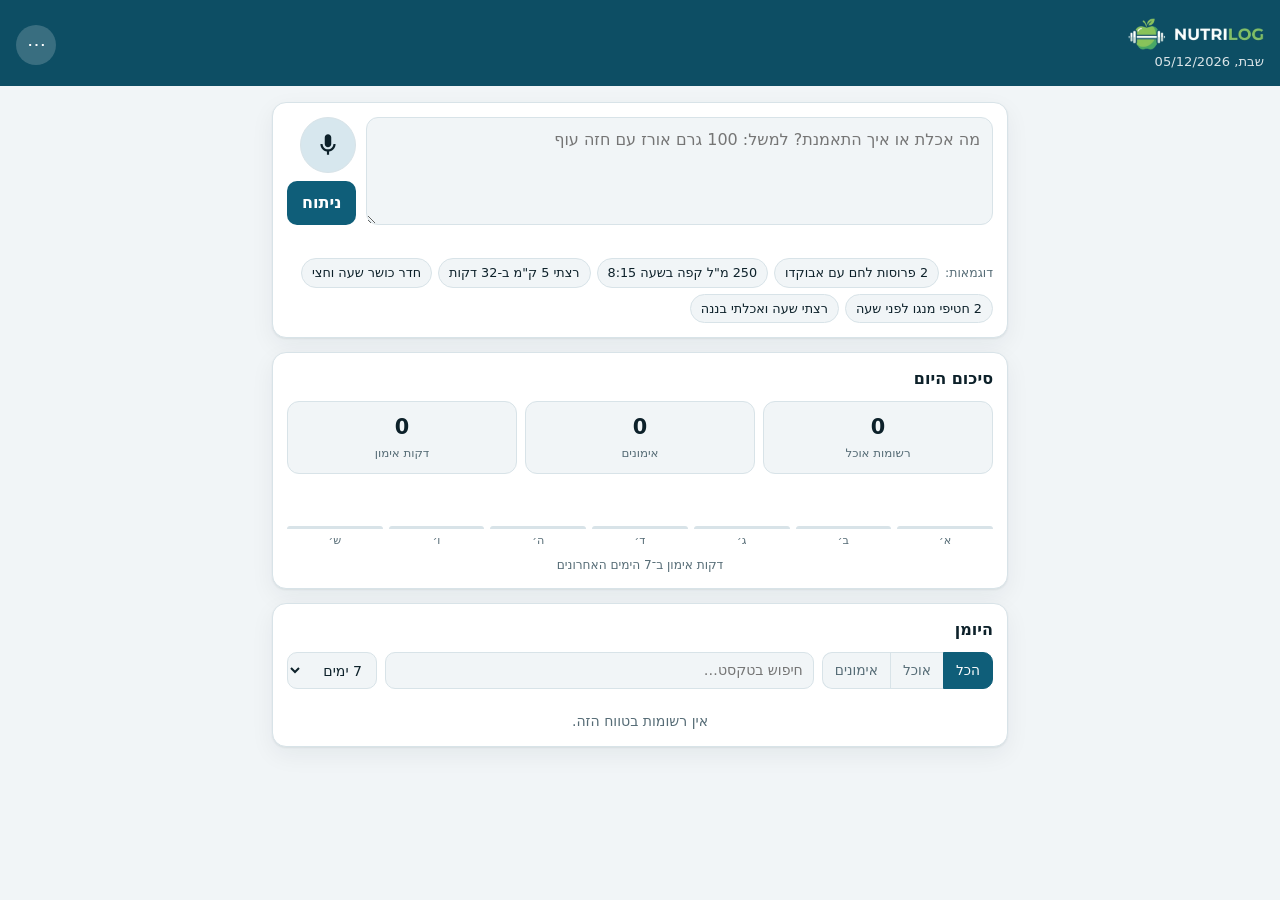
<file: index.html>
<!DOCTYPE html>
<html lang="he" dir="rtl">
<head>
<meta charset="utf-8">
<meta name="viewport" content="width=device-width, initial-scale=1, viewport-fit=cover">
<title>Nutri Log — יומן תזונה ואימונים</title>
<meta name="robots" content="noindex, nofollow">
<meta name="description" content="יומן אישי לתיעוד אוכל ואימונים בעברית, כולל הכתבה קולית, כמויות וחותמות זמן.">
<meta name="theme-color" content="#0d4e64">
<link rel="manifest" href="manifest.json">
<link rel="icon" href="favicon-32.png" sizes="32x32" type="image/png">
<link rel="icon" href="icon-192.png" sizes="192x192" type="image/png">
<link rel="apple-touch-icon" href="apple-touch-icon.png">
<meta name="mobile-web-app-capable" content="yes">
<meta name="apple-mobile-web-app-capable" content="yes">
<meta name="apple-mobile-web-app-title" content="Nutri Log">
<link rel="stylesheet" href="css/style.css?v=39">
</head>
<body>

<header class="topbar">
  <div class="topbar-main">
    <h1><img class="logo" src="logo-header.png" width="408" height="96" alt="Nutri Log"></h1>
    <p id="todayLabel" class="topbar-sub"></p>
  </div>
  <button id="btnData" class="icon-btn" type="button" title="נתונים וגיבוי" aria-label="נתונים וגיבוי">⋯</button>
</header>

<main>

  <!-- מופיע רק כשנמצאה גרסה חדשה -->
  <div id="updateBar" class="update-bar" role="status" hidden>
    <span id="updateBarText" class="update-bar-text"></span>
    <button id="updateBarBtn" class="primary-btn small" type="button">עדכון</button>
    <button id="updateBarClose" class="update-bar-close" type="button" aria-label="התעלמות מהעדכון">×</button>
  </div>

  <!-- קלט -->
  <section class="card capture" aria-labelledby="captureTitle">
    <h2 id="captureTitle" class="sr-only">הוספת רשומה</h2>

    <div class="capture-row">
      <textarea id="entryInput" rows="2" enterkeyhint="done"
        placeholder="מה אכלת או איך התאמנת? למשל: 100 גרם אורז עם חזה עוף"
        aria-label="תיאור חופשי של אוכל או אימון"></textarea>

      <div class="capture-actions">
        <button id="btnMic" class="mic-btn" type="button" aria-label="הכתבה קולית" aria-pressed="false">
          <!-- אותו סמל מיקרופון, ואותה החלפה לריבוע עצירה, כמו באפליקציית יצירת האירועים -->
          <svg class="mic-icon mic-glyph" viewBox="0 0 24 24" aria-hidden="true" focusable="false">
            <path d="M12 14c1.66 0 2.99-1.34 2.99-3L15 5c0-1.66-1.34-3-3-3S9 3.34 9 5v6c0 1.66 1.34 3 3 3z"/>
            <path d="M17 11c0 2.76-2.24 5-5 5s-5-2.24-5-5H5c0 3.53 2.61 6.43 6 6.92V21h2v-3.08c3.39-.49 6-3.39 6-6.92h-2z"/>
          </svg>
          <svg class="mic-icon stop-glyph" viewBox="0 0 24 24" aria-hidden="true" focusable="false">
            <path d="M6 6h12v12H6z"/>
          </svg>
        </button>
        <button id="btnAdd" class="primary-btn" type="button">ניתוח</button>
      </div>
    </div>

    <p id="micStatus" class="mic-status" role="status" aria-live="polite"></p>

    <div class="hints">
      <span class="hint-label">דוגמאות:</span>
      <button class="chip chip-hint" type="button" data-example="אכלתי 2 פרוסות לחם עם אבוקדו">2 פרוסות לחם עם אבוקדו</button>
      <button class="chip chip-hint" type="button" data-example="שתיתי 250 מ&quot;ל קפה עם חלב בשעה 8:15">250 מ&quot;ל קפה בשעה 8:15</button>
      <button class="chip chip-hint" type="button" data-example="רצתי 5 ק&quot;מ ב-32 דקות">רצתי 5 ק&quot;מ ב-32 דקות</button>
      <button class="chip chip-hint" type="button" data-example="חדר כושר שעה וחצי, 3 סטים של 12 חזרות">חדר כושר שעה וחצי</button>
      <button class="chip chip-hint" type="button" data-example="אכלתי 2 חטיפי מנגו לפני שעה">2 חטיפי מנגו לפני שעה</button>
      <button class="chip chip-hint" type="button" data-example="רצתי שעה ואכלתי בננה">רצתי שעה ואכלתי בננה</button>
    </div>

    <div id="recentWrap" class="hints recent-wrap" hidden>
      <span class="hint-label">חזרה על רשומה:</span>
      <span id="recentChips" class="recent-chips"></span>
    </div>
  </section>

  <!-- טיוטות הממתינות להשלמה -->
  <section id="draftSection" class="card drafts" hidden aria-labelledby="draftTitle">
    <h2 id="draftTitle" class="card-title">
      <span>בדיקה לפני שמירה</span>
      <span id="draftCount" class="pill"></span>
    </h2>
    <p class="drafts-note">אלה הרשומות שזוהו. אפשר לתקן שם, כמות, סוג וזמן, לפצל רשומה למרכיביה, להסיר מה שלא נכון — ואז לשמור.</p>
    <div id="draftList" class="draft-list"></div>
    <div class="drafts-footer">
      <button id="btnSaveAllDrafts" class="primary-btn" type="button">שמירת הכל</button>
      <button id="btnClearDrafts" class="ghost-btn" type="button">ביטול הכל</button>
    </div>
  </section>

  <!-- סיכום יומי -->
  <section class="card summary" aria-labelledby="summaryTitle">
    <h2 id="summaryTitle" class="card-title"><span>סיכום היום</span></h2>
    <div class="stat-grid">
      <div class="stat"><span id="statFood" class="stat-num">0</span><span class="stat-label">רשומות אוכל</span></div>
      <div class="stat"><span id="statWorkout" class="stat-num">0</span><span class="stat-label">אימונים</span></div>
      <div class="stat"><span id="statMinutes" class="stat-num">0</span><span class="stat-label">דקות אימון</span></div>
    </div>
    <div class="week-bars">
      <div id="weekBars" class="week-bars-inner"></div>
      <p class="week-caption">דקות אימון ב־7 הימים האחרונים</p>
    </div>
  </section>

  <!-- יומן -->
  <section class="card log" aria-labelledby="logTitle">
    <h2 id="logTitle" class="card-title">
      <span>היומן</span>
      <span id="logCount" class="pill"></span>
    </h2>

    <div class="filters">
      <div class="tabs" role="tablist" aria-label="סינון לפי סוג">
        <button class="tab is-active" type="button" role="tab" aria-selected="true" data-filter="all">הכל</button>
        <button class="tab" type="button" role="tab" aria-selected="false" data-filter="food">אוכל</button>
        <button class="tab" type="button" role="tab" aria-selected="false" data-filter="workout">אימונים</button>
      </div>
      <input id="searchInput" class="search" type="search" placeholder="חיפוש בטקסט…" aria-label="חיפוש ביומן">
      <select id="rangeSelect" class="range" aria-label="טווח תאריכים">
        <option value="today">היום</option>
        <option value="7" selected>7 ימים</option>
        <option value="30">30 ימים</option>
        <option value="all">הכל</option>
      </select>
    </div>

    <div id="logList" class="log-list"></div>
    <p id="logEmpty" class="empty" hidden>אין רשומות בטווח הזה.</p>
  </section>

</main>

<!-- עריכת רשומה -->
<dialog id="editDialog" class="sheet" aria-labelledby="editTitle">
  <h2 id="editTitle" class="card-title"><span>עריכת רשומה</span></h2>

  <div class="field">
    <label for="editName">שם</label>
    <input id="editName" type="text">
  </div>

  <div class="field-row">
    <div class="field">
      <label for="editDate">תאריך</label>
      <input id="editDate" type="text" inputmode="numeric" maxlength="10" placeholder="DD/MM/YYYY">
    </div>
    <div class="field">
      <label for="editTime">שעה</label>
      <input id="editTime" type="text" inputmode="numeric" maxlength="5" placeholder="HH:MM">
    </div>
  </div>

  <fieldset id="editFoodFields" class="field-group">
    <legend>כמות</legend>
    <div class="field-row">
      <div class="field">
        <label for="editAmount">כמות</label>
        <input id="editAmount" type="number" step="any" min="0" inputmode="decimal">
      </div>
      <div class="field">
        <label for="editUnit">יחידה</label>
        <select id="editUnit"></select>
      </div>
    </div>
    <div class="field-row">
      <div class="field">
        <label for="editMeal">ארוחה</label>
        <select id="editMeal"></select>
      </div>
    </div>
  </fieldset>

  <fieldset id="editWorkoutFields" class="field-group">
    <legend>מאמץ</legend>
    <div class="field-row">
      <div class="field">
        <label for="editDuration">דקות</label>
        <input id="editDuration" type="number" step="any" min="0" inputmode="decimal">
      </div>
      <div class="field">
        <label for="editEnd">שעת סיום</label>
        <input id="editEnd" type="text" inputmode="numeric" maxlength="5" placeholder="HH:MM">
      </div>
    </div>
    <div class="field">
      <label for="editIntensity">עצימות</label>
      <select id="editIntensity"></select>
    </div>
  </fieldset>

  <div class="field">
    <label for="editNote">הערה</label>
    <input id="editNote" type="text">
  </div>

  <p id="editRaw" class="raw-line"></p>

  <div class="sheet-footer">
    <button id="editSave" class="primary-btn" type="button">שמירה</button>
    <button id="editSplit" class="ghost-btn" type="button" title="פיצול לרשומה נפרדת לכל מרכיב">פיצול</button>
    <button id="editCancel" class="ghost-btn" type="button">ביטול</button>
    <button id="editDelete" class="danger-btn" type="button">מחיקה</button>
  </div>
</dialog>

<!-- נתונים וגיבוי -->
<dialog id="dataDialog" class="sheet" aria-labelledby="dataTitle">
  <h2 id="dataTitle" class="card-title"><span>נתונים וגיבוי</span></h2>

  <p id="versionNote" class="dialog-note"></p>
  <div class="data-actions">
    <button id="btnUpdate" class="primary-btn" type="button">בדיקת עדכון</button>
  </div>
  <p class="dialog-note">הרשומות נשמרות מקומית בדפדפן הזה בלבד, כל אחת עם חותמת זמן מלאה.</p>

  <fieldset class="field-group">
    <legend>שיתוף וייצוא</legend>

    <div class="field">
      <label for="exportRange">טווח</label>
      <select id="exportRange">
        <option value="7">7 הימים האחרונים</option>
        <option value="14" selected>14 הימים האחרונים</option>
        <option value="30">30 הימים האחרונים</option>
        <option value="all">כל הרשומות</option>
        <option value="custom">טווח מותאם</option>
      </select>
    </div>

    <div id="customRange" class="field-row" hidden>
      <div class="field">
        <label for="exportFrom">מתאריך</label>
        <input id="exportFrom" type="text" inputmode="numeric" maxlength="10" placeholder="DD/MM/YYYY">
      </div>
      <div class="field">
        <label for="exportTo">עד תאריך</label>
        <input id="exportTo" type="text" inputmode="numeric" maxlength="10" placeholder="DD/MM/YYYY">
      </div>
    </div>

    <p id="exportCount" class="dialog-note"></p>

    <div class="data-actions">
      <button id="btnShare" class="primary-btn" type="button">שיתוף הקובץ</button>
      <button id="btnExportCsv" class="ghost-btn" type="button">ייצוא CSV</button>
    </div>
    <p id="shareNote" class="dialog-note"></p>
  </fieldset>

  <fieldset class="field-group">
    <legend>גיבוי מלא</legend>
    <p class="dialog-note">גיבוי JSON כולל תמיד את כל הרשומות, והוא גם הדרך להעביר אותן למכשיר אחר.</p>
    <div class="data-actions">
      <button id="btnExportJson" class="ghost-btn" type="button">ייצוא JSON</button>
      <label class="ghost-btn file-btn">
        ייבוא JSON
        <input id="importFile" type="file" accept="application/json,.json" hidden>
      </label>
      <button id="btnWipe" class="danger-btn" type="button">מחיקת כל הרשומות</button>
    </div>
  </fieldset>

  <fieldset class="field-group">
    <legend>יומן ההכתבה האחרונה</legend>
    <p class="dialog-note">מה שמנוע ההכתבה מסר בפועל בפעם האחרונה. כשהפיצול או הטקסט יוצאים לא כמו שציפיתם, זה מה שמסביר למה.</p>
    <textarea id="speechLog" class="diag-log" rows="8" readonly></textarea>
    <div class="data-actions">
      <button id="btnCopyLog" class="ghost-btn" type="button">העתקת היומן</button>
      <button id="btnCopyRecords" class="ghost-btn" type="button">העתקת 3 הרשומות האחרונות</button>
    </div>
  </fieldset>

  <p id="dataStats" class="dialog-note"></p>
  <div class="sheet-footer">
    <button id="dataClose" class="ghost-btn" type="button">סגירה</button>
  </div>
</dialog>

<div id="toast" class="toast" role="status" aria-live="polite" hidden></div>

<script src="js/lexicon.js?v=39"></script>
<script src="js/parse.js?v=39"></script>
<script src="js/store.js?v=39"></script>
<script src="js/speech.js?v=39"></script>
<script src="js/ui.js?v=39"></script>
<script src="js/app.js?v=39"></script>
</body>
</html>
</file>
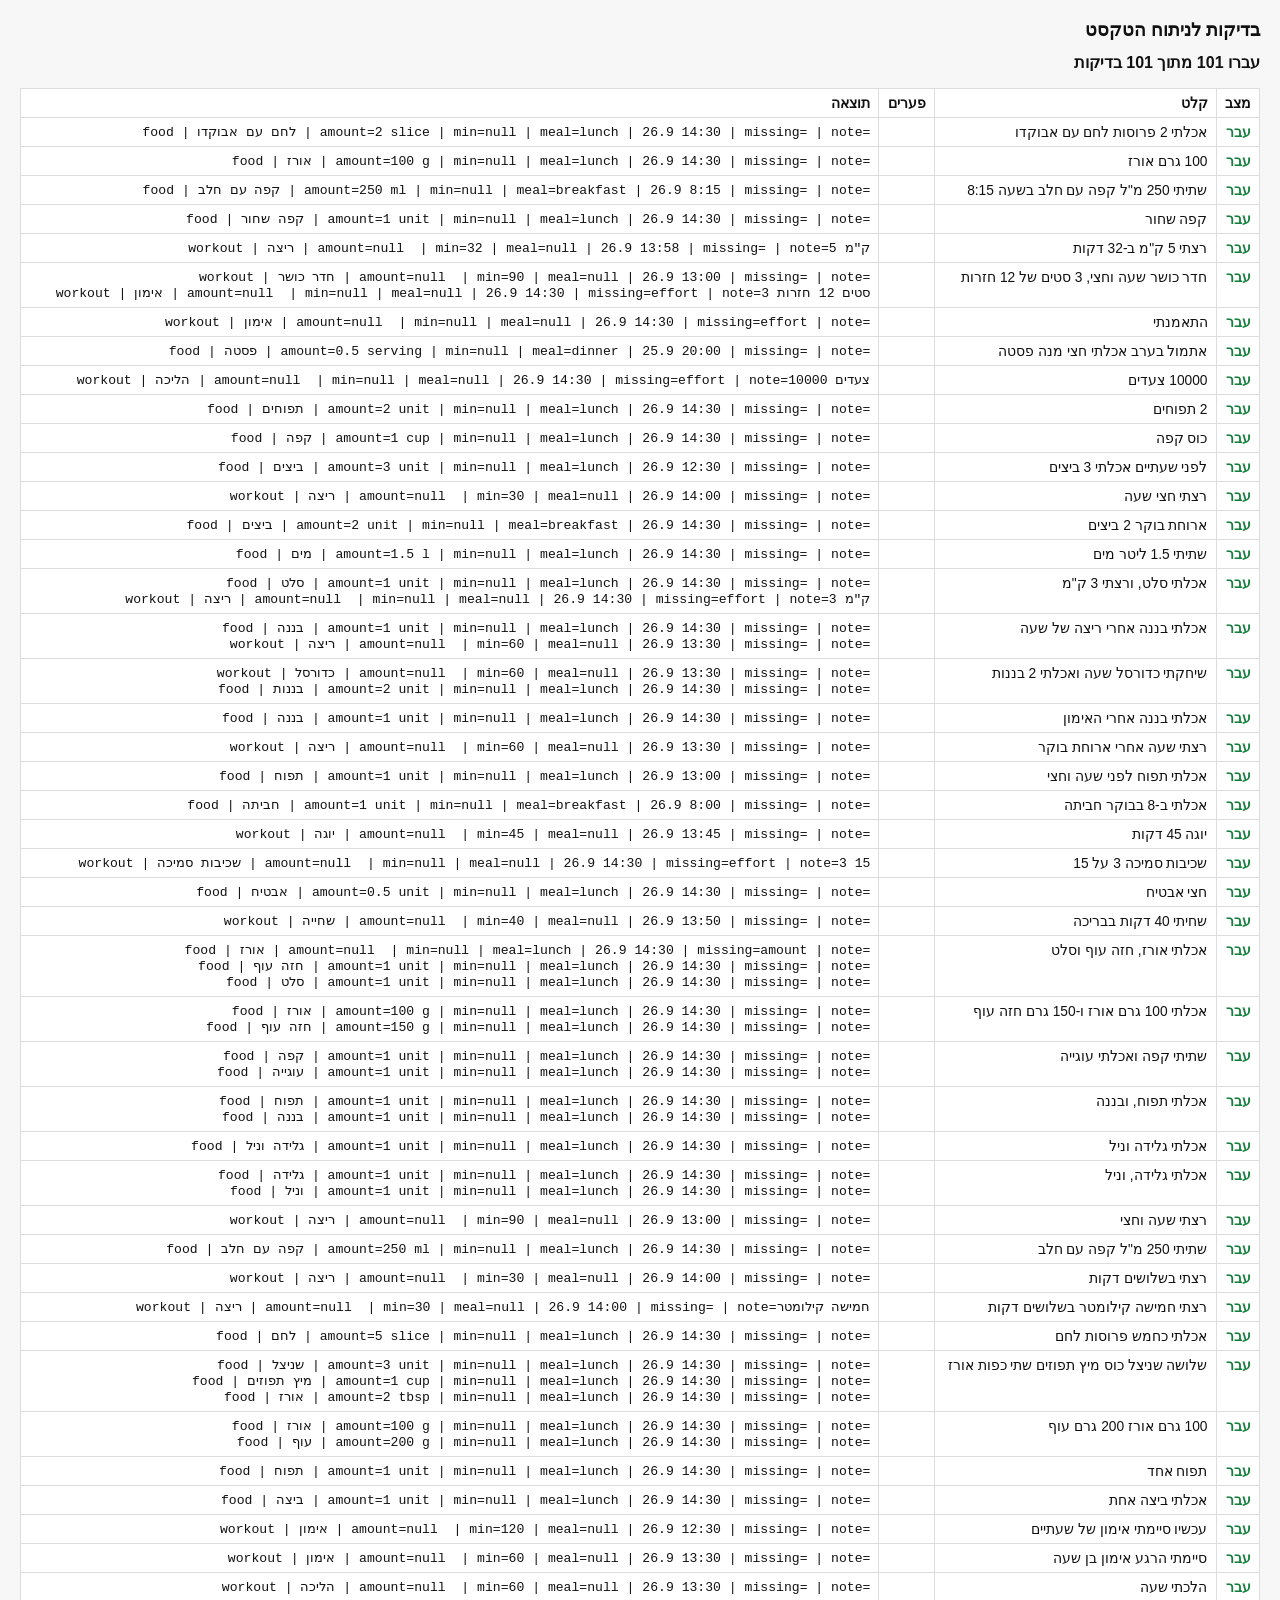
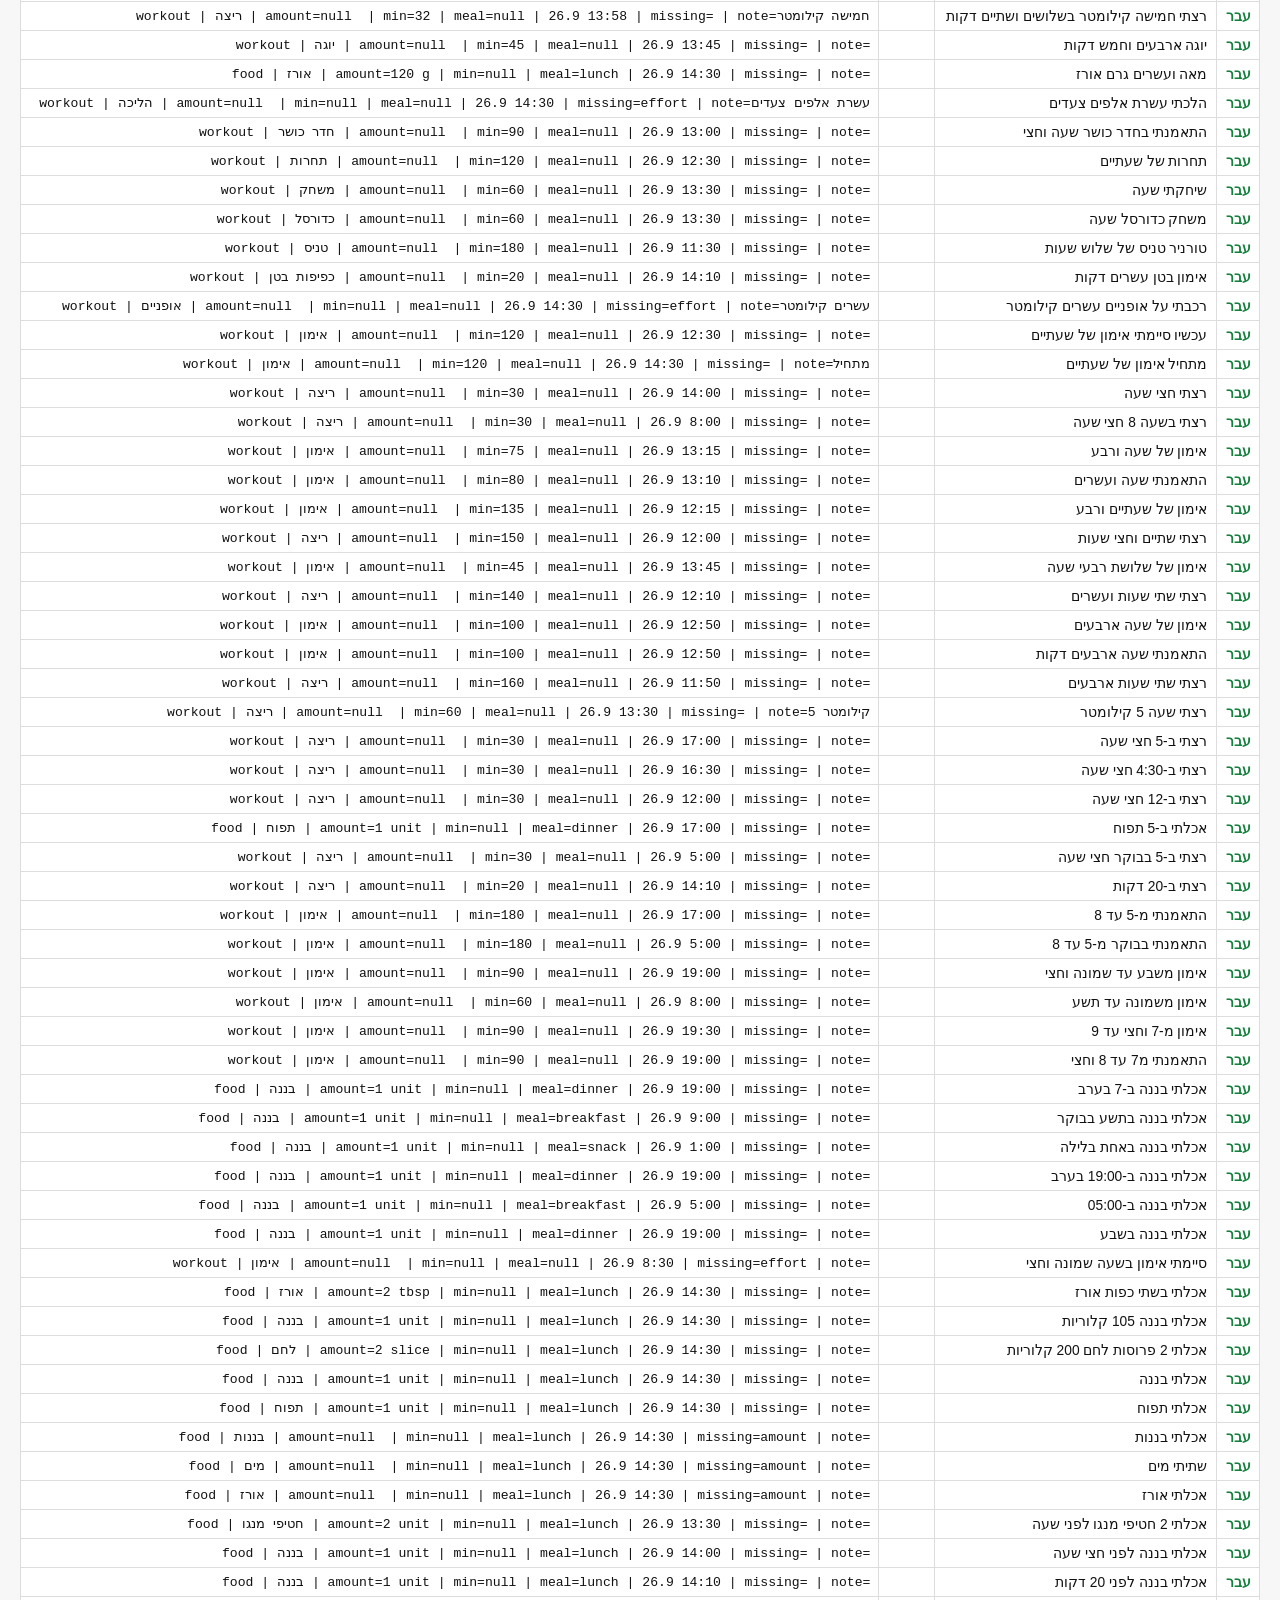
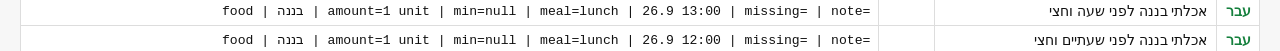
<file: test/parser-test.html>
<!DOCTYPE html>
<html lang="he" dir="rtl">
<head>
<meta charset="utf-8">
<title>בדיקות לניתוח הטקסט</title>
<style>
  body { font-family: "Segoe UI", Arial, sans-serif; margin: 20px; background: #f7f7f7; color: #111; }
  h1 { font-size: 1.1rem; }
  #summary { font-weight: 700; font-size: 1rem; margin: 10px 0 16px; }
  table { border-collapse: collapse; width: 100%; background: #fff; font-size: .86rem; }
  th, td { border: 1px solid #ddd; padding: 6px 8px; text-align: start; vertical-align: top; }
  tr.pass td:first-child { color: #15803d; font-weight: 700; }
  tr.fail { background: #fef2f2; }
  tr.fail td:first-child { color: #b91c1c; font-weight: 700; }
  code { direction: ltr; unicode-bidi: embed; font-size: .82rem; }
</style>
</head>
<body>
<h1>בדיקות לניתוח הטקסט</h1>
<p id="summary">מריץ…</p>
<table>
  <thead><tr><th>מצב</th><th>קלט</th><th>פערים</th><th>תוצאה</th></tr></thead>
  <tbody id="rows"></tbody>
</table>

<script>
/* קוד האפליקציה נטען עם מניעת מטמון, כדי שהבדיקות ירוצו תמיד על הקוד הנוכחי. */
function loadScript(src) {
  return new Promise(function (resolve, reject) {
    var tag = document.createElement("script");
    tag.src = src + "?r=" + Date.now() + Math.random();
    tag.onload = resolve;
    tag.onerror = function () { reject(new Error("נכשלה טעינת " + src)); };
    document.head.appendChild(tag);
  });
}
loadScript("../js/lexicon.js")
  .then(function () { return loadScript("../js/parse.js"); })
  .then(function () { runTests(); })
  .catch(function (err) { document.getElementById("summary").textContent = String(err.message || err); });
</script>
<script>
/* שעת עוגן קבועה לבדיקות: שבת 26.9.2026, 14:30. */
var NOW = new Date(2026, 8, 26, 14, 30, 0, 0);

var CASES = [
  { input: 'אכלתי 2 פרוסות לחם עם אבוקדו',
    expect: [{ type: 'food', amount: 2, unit: 'slice', name: 'לחם עם אבוקדו' }] },
  { input: '100 גרם אורז',
    expect: [{ type: 'food', amount: 100, unit: 'g', name: 'אורז' }] },
  { input: 'שתיתי 250 מ"ל קפה עם חלב בשעה 8:15',
    expect: [{ type: 'food', amount: 250, unit: 'ml', name: 'קפה עם חלב', hour: 8, minute: 15 }] },
  { input: 'קפה שחור',
    expect: [{ type: 'food', amount: 1, unit: 'unit', name: 'קפה שחור', missing: '' }] },
  { input: 'רצתי 5 ק"מ ב-32 דקות',
    expect: [{ type: "workout", name: "ריצה", durationMin: 32, note: "5 ק\"מ", missing: "" }] },
  { input: 'חדר כושר שעה וחצי, 3 סטים של 12 חזרות',
    expect: [
      { type: 'workout', name: 'חדר כושר', durationMin: 90 },
      { type: "workout", name: "אימון", missing: "effort" }
    ] },
  { input: 'התאמנתי',
    expect: [{ type: 'workout', name: 'אימון', missing: 'effort' }] },
  { input: 'אתמול בערב אכלתי חצי מנה פסטה',
    expect: [{ type: 'food', amount: 0.5, unit: 'serving', name: 'פסטה', hour: 20, dayShift: -1, meal: 'dinner' }] },
  { input: '10000 צעדים',
    expect: [{ type: 'workout', name: 'הליכה', missing: 'effort', note: '10000 צעדים' }] },
  { input: '2 תפוחים',
    expect: [{ type: 'food', amount: 2, unit: 'unit', name: 'תפוחים' }] },
  { input: 'כוס קפה',
    expect: [{ type: 'food', amount: 1, unit: 'cup', name: 'קפה' }] },
  { input: 'לפני שעתיים אכלתי 3 ביצים',
    expect: [{ type: 'food', amount: 3, name: 'ביצים', hour: 12, minute: 30 }] },
  { input: 'רצתי חצי שעה',
    expect: [{ type: 'workout', name: 'ריצה', durationMin: 30 }] },
  { input: 'ארוחת בוקר 2 ביצים',
    expect: [{ type: 'food', amount: 2, meal: 'breakfast', name: 'ביצים' }] },
  { input: 'שתיתי 1.5 ליטר מים',
    expect: [{ type: 'food', amount: 1.5, unit: 'l', name: 'מים' }] },
  { input: 'אכלתי סלט, ורצתי 3 ק"מ',
    expect: [
      { type: 'food', name: 'סלט', amount: 1, unit: 'unit', missing: '' },
      { type: "workout", name: "ריצה", missing: "effort" }
    ] },
  /* אוכל ומאמץ במשפט אחד, מחוברים במילה ולא בפסיק */
  { input: 'אכלתי בננה אחרי ריצה של שעה',
    expect: [
      { type: 'food', name: 'בננה', amount: 1 },
      { type: 'workout', name: 'ריצה', durationMin: 60 }
    ] },
  { input: 'שיחקתי כדורסל שעה ואכלתי 2 בננות',
    expect: [
      { type: 'workout', name: 'כדורסל', durationMin: 60 },
      { type: 'food', name: 'בננות', amount: 2 }
    ] },
  /* אבל צד שאינו רשומה בפני עצמו רק מספר מתי, ואינו נעשה רשומה ולא שם */
  { input: 'אכלתי בננה אחרי האימון',
    expect: [{ type: 'food', name: 'בננה', amount: 1 }] },
  { input: 'רצתי שעה אחרי ארוחת בוקר',
    expect: [{ type: 'workout', name: 'ריצה', durationMin: 60 }] },
  /* "לפני" נשארת חותמת זמן ואינה מפצלת */
  { input: 'אכלתי תפוח לפני שעה וחצי',
    expect: [{ type: 'food', name: 'תפוח', amount: 1, hour: 13, minute: 0 }] },
  { input: 'אכלתי ב-8 בבוקר חביתה',
    expect: [{ type: 'food', name: 'חביתה', hour: 8, amount: 1, unit: 'unit', missing: '' }] },
  { input: 'יוגה 45 דקות',
    expect: [{ type: 'workout', name: 'יוגה', durationMin: 45 }] },
  { input: 'שכיבות סמיכה 3 על 15',
    expect: [{ type: "workout", name: "שכיבות סמיכה", missing: "effort" }] },
  { input: 'חצי אבטיח',
    expect: [{ type: 'food', amount: 0.5, unit: 'unit', name: 'אבטיח' }] },
  { input: 'שחיתי 40 דקות בבריכה',
    expect: [{ type: 'workout', name: 'שחייה', durationMin: 40 }] },

  /* פיצול ארוחה מרובת מרכיבים לרשומות נפרדות */
  { input: 'אכלתי אורז, חזה עוף וסלט',
    expect: [
      { type: 'food', name: 'אורז', amount: null, missing: 'amount' },
      { type: 'food', name: 'חזה עוף', amount: 1, missing: '' },
      { type: 'food', name: 'סלט', amount: 1, missing: '' }
    ] },
  { input: 'אכלתי 100 גרם אורז ו-150 גרם חזה עוף',
    expect: [
      { type: 'food', name: 'אורז', amount: 100, unit: 'g' },
      { type: 'food', name: 'חזה עוף', amount: 150, unit: 'g' }
    ] },
  { input: 'שתיתי קפה ואכלתי עוגייה',
    expect: [
      { type: 'food', name: 'קפה' },
      { type: 'food', name: 'עוגייה' }
    ] },
  /* ו' החיבור אחרי פסיק: הפיצול כבר נעשה על הפסיק, והו' שנשארה בראש
     המקטע אינה חלק מהשם */
  { input: 'אכלתי תפוח, ובננה',
    expect: [
      { type: 'food', name: 'תפוח', amount: 1 },
      { type: 'food', name: 'בננה', amount: 1 }
    ] },
  /* ו' שאינה מפרידה: חלק מהמילה, או השלמה של כמות */
  { input: 'אכלתי גלידה וניל',
    expect: [{ type: 'food', name: 'גלידה וניל' }] },
  /* וגם כשהיא בראש מקטע — "וניל" אינה "ניל" */
  { input: 'אכלתי גלידה, וניל',
    expect: [
      { type: 'food', name: 'גלידה', amount: 1 },
      { type: 'food', name: 'וניל', amount: 1 }
    ] },
  { input: 'רצתי שעה וחצי',
    expect: [{ type: 'workout', name: 'ריצה', durationMin: 90 }] },
  { input: 'שתיתי 250 מ"ל קפה עם חלב',
    expect: [{ type: 'food', name: 'קפה עם חלב', amount: 250, unit: 'ml' }] },

  /* מספר במילים שנושא אות שימוש — נפוץ מאוד בהכתבה */
  { input: 'רצתי בשלושים דקות',
    expect: [{ type: 'workout', name: 'ריצה', durationMin: 30 }] },
  { input: 'רצתי חמישה קילומטר בשלושים דקות',
    expect: [{ type: "workout", name: "ריצה", durationMin: 30 }] },
  { input: 'אכלתי כחמש פרוסות לחם',
    expect: [{ type: 'food', name: 'לחם', amount: 5, unit: 'slice' }] },

  /* ארוחה שהוכתבה בלי פיסוק ובלי ו' החיבור: כל פריט נפתח בכמות, וזה הגבול.
     המשפט הזה הגיע ממנוע ההכתבה בטלפון בדיוק כך. */
  { input: 'שלושה שניצל כוס מיץ תפוזים שתי כפות אורז',
    expect: [
      { type: 'food', name: 'שניצל', amount: 3, unit: 'unit' },
      { type: 'food', name: 'מיץ תפוזים', amount: 1, unit: 'cup' },
      { type: 'food', name: 'אורז', amount: 2, unit: 'tbsp' }
    ] },
  { input: '100 גרם אורז 200 גרם עוף',
    expect: [
      { type: 'food', name: 'אורז', amount: 100, unit: 'g' },
      { type: 'food', name: 'עוף', amount: 200, unit: 'g' }
    ] },
  /* כמות שבאה אחרי השם אינה פריט חדש */
  { input: 'תפוח אחד',
    expect: [{ type: 'food', name: 'תפוח', amount: 1, unit: 'unit' }] },
  { input: 'אכלתי ביצה אחת',
    expect: [{ type: 'food', name: 'ביצה', amount: 1, unit: 'unit' }] },

  /* אימונים בניסוח מדובר */
  { input: 'עכשיו סיימתי אימון של שעתיים',
    expect: [{ type: 'workout', name: 'אימון', durationMin: 120, note: '' }] },
  { input: 'סיימתי הרגע אימון בן שעה',
    expect: [{ type: 'workout', name: 'אימון', durationMin: 60, note: '' }] },
  { input: 'הלכתי שעה',
    expect: [{ type: 'workout', name: 'הליכה', durationMin: 60 }] },
  /* מספר מורכב: ו' שבתוכו אינה מפצלת, והערך מחובר */
  { input: 'רצתי חמישה קילומטר בשלושים ושתיים דקות',
    expect: [{ type: "workout", name: "ריצה", durationMin: 32 }] },
  { input: 'יוגה ארבעים וחמש דקות',
    expect: [{ type: 'workout', name: 'יוגה', durationMin: 45 }] },
  { input: 'מאה ועשרים גרם אורז',
    expect: [{ type: 'food', name: 'אורז', amount: 120, unit: 'g' }] },
  /* אלפים, ושם פעילות מפורש שגובר על הפועל הכללי */
  { input: 'הלכתי עשרת אלפים צעדים',
    expect: [{ type: 'workout', name: 'הליכה', note: 'עשרת אלפים צעדים' }] },
  { input: 'התאמנתי בחדר כושר שעה וחצי',
    expect: [{ type: 'workout', name: 'חדר כושר', durationMin: 90, note: '' }] },
  /* משחק ותחרות הם מאמץ, לא אוכל */
  { input: 'תחרות של שעתיים',
    expect: [{ type: 'workout', name: 'תחרות', durationMin: 120 }] },
  { input: 'שיחקתי שעה',
    expect: [{ type: 'workout', name: 'משחק', durationMin: 60 }] },
  /* ושם מפורש גובר על השם הכללי */
  { input: 'משחק כדורסל שעה',
    expect: [{ type: 'workout', name: 'כדורסל', durationMin: 60 }] },
  { input: 'טורניר טניס של שלוש שעות',
    expect: [{ type: 'workout', name: 'טניס', durationMin: 180 }] },
  { input: 'אימון בטן עשרים דקות',
    expect: [{ type: 'workout', name: 'כפיפות בטן', durationMin: 20, note: '' }] },
  { input: 'רכבתי על אופניים עשרים קילומטר',
    expect: [{ type: "workout", name: "אופניים", missing: "effort" }] },

  /* לאימון יש התחלה וסוף, והניסוח קובע באיזה קצה נאמר המשפט.
     שעת העוגן של הבדיקות היא 14:30. */
  { input: 'עכשיו סיימתי אימון של שעתיים',
    expect: [{ type: 'workout', name: 'אימון', durationMin: 120, hour: 12, minute: 30, endHour: 14 }] },
  { input: 'מתחיל אימון של שעתיים',
    expect: [{ type: 'workout', name: 'אימון', durationMin: 120, hour: 14, minute: 30, endHour: 16 }] },
  { input: 'רצתי חצי שעה',
    expect: [{ type: 'workout', name: 'ריצה', durationMin: 30, hour: 14, minute: 0, endHour: 14 }] },
  /* שעה מפורשת היא שעת ההתחלה */
  { input: 'רצתי בשעה 8 חצי שעה',
    expect: [{ type: 'workout', name: 'ריצה', durationMin: 30, hour: 8, minute: 0, endHour: 8 }] },

  /* משך מורכב: שבר של היחידה, או דקות שמתווספות לשעה */
  { input: 'אימון של שעה ורבע',
    expect: [{ type: 'workout', name: 'אימון', durationMin: 75 }] },
  { input: 'התאמנתי שעה ועשרים',
    expect: [{ type: 'workout', name: 'אימון', durationMin: 80 }] },
  { input: 'אימון של שעתיים ורבע',
    expect: [{ type: 'workout', name: 'אימון', durationMin: 135 }] },
  { input: 'רצתי שתיים וחצי שעות',
    expect: [{ type: 'workout', name: 'ריצה', durationMin: 150 }] },
  { input: 'אימון של שלושת רבעי שעה',
    expect: [{ type: 'workout', name: 'אימון', durationMin: 45 }] },
  { input: 'רצתי שתי שעות ועשרים',
    expect: [{ type: 'workout', name: 'ריצה', durationMin: 140 }] },

  /* אותו משך בלי ו' החיבור, כפי שאומרים שעה וארבעים */
  { input: 'אימון של שעה ארבעים',
    expect: [{ type: 'workout', name: 'אימון', durationMin: 100 }] },
  { input: 'התאמנתי שעה ארבעים דקות',
    expect: [{ type: 'workout', name: 'אימון', durationMin: 100, note: '' }] },
  { input: 'רצתי שתי שעות ארבעים',
    expect: [{ type: 'workout', name: 'ריצה', durationMin: 160 }] },
  /* מספר חשוף אחרי יחידת זמן הוא דקות — אלא אם הוא מרחק */
  { input: 'רצתי שעה 5 קילומטר',
    expect: [{ type: "workout", name: "ריצה", durationMin: 60 }] },

  /* שעה בלי ציון חלק ביום: 1 עד 7 הן אחר הצהריים, 8 עד 12 כפי שנאמרו */
  { input: 'רצתי ב-5 חצי שעה',
    expect: [{ type: 'workout', name: 'ריצה', durationMin: 30, hour: 17, minute: 0 }] },
  { input: 'רצתי ב-4:30 חצי שעה',
    expect: [{ type: 'workout', name: 'ריצה', durationMin: 30, hour: 16, minute: 30 }] },
  { input: 'רצתי ב-12 חצי שעה',
    expect: [{ type: 'workout', name: 'ריצה', durationMin: 30, hour: 12, minute: 0 }] },
  { input: 'אכלתי ב-5 תפוח',
    expect: [{ type: 'food', name: 'תפוח', hour: 17, minute: 0 }] },
  /* אמירת חלק ביום מבטלת את הכלל */
  { input: 'רצתי ב-5 בבוקר חצי שעה',
    expect: [{ type: 'workout', name: 'ריצה', durationMin: 30, hour: 5, minute: 0 }] },
  /* "ב-20 דקות" הוא משך ולא שעה */
  { input: 'רצתי ב-20 דקות',
    expect: [{ type: 'workout', name: 'ריצה', durationMin: 20 }] },
  /* טווח שעות: הסוף הולך אחרי ההתחלה */
  { input: 'התאמנתי מ-5 עד 8',
    expect: [{ type: 'workout', name: 'אימון', durationMin: 180, hour: 17, minute: 0 }] },
  { input: 'התאמנתי בבוקר מ-5 עד 8',
    expect: [{ type: 'workout', name: 'אימון', durationMin: 180, hour: 5, minute: 0 }] },
  /* טווח שעות במילים. ההכתבה מחזירה מילים, וטווח שנקרא רק בספרות השאיר
     אימון בלי משך — ולכן גם בלי שעת סיום. */
  { input: 'אימון משבע עד שמונה וחצי',
    expect: [{ type: 'workout', name: 'אימון', durationMin: 90, hour: 19, minute: 0 }] },
  { input: 'אימון משמונה עד תשע',
    expect: [{ type: 'workout', name: 'אימון', durationMin: 60, hour: 8, minute: 0 }] },
  { input: 'אימון מ-7 וחצי עד 9',
    expect: [{ type: 'workout', name: 'אימון', durationMin: 90, hour: 19, minute: 30 }] },
  { input: 'התאמנתי מ7 עד 8 וחצי',
    expect: [{ type: 'workout', name: 'אימון', durationMin: 90, hour: 19, minute: 0 }] },
  /* חלק יום שנאמר במפורש הוא שקובע, ולא רק מבטל את ברירת המחדל */
  { input: 'אכלתי בננה ב-7 בערב',
    expect: [{ type: 'food', name: 'בננה', hour: 19, minute: 0, amount: 1 }] },
  { input: 'אכלתי בננה בתשע בבוקר',
    expect: [{ type: 'food', name: 'בננה', hour: 9, minute: 0, amount: 1 }] },
  { input: 'אכלתי בננה באחת בלילה',
    expect: [{ type: 'food', name: 'בננה', hour: 1, minute: 0, amount: 1 }] },
  { input: 'אכלתי בננה ב-19:00 בערב',
    expect: [{ type: 'food', name: 'בננה', hour: 19, minute: 0, amount: 1 }] },
  /* שעה שנכתבה כ-05:00 נקראת כפי שנכתבה */
  { input: 'אכלתי בננה ב-05:00',
    expect: [{ type: 'food', name: 'בננה', hour: 5, minute: 0, amount: 1 }] },
  /* שעה במילים אחרי ב' היא שעון, ולא כמות של מה שנאמר אחריה */
  { input: 'אכלתי בננה בשבע',
    expect: [{ type: 'food', name: 'בננה', hour: 19, minute: 0, amount: 1 }] },
  { input: 'סיימתי אימון בשעה שמונה וחצי',
    expect: [{ type: 'workout', name: 'אימון', hour: 8, minute: 30, missing: 'effort' }] },
  /* אבל מספר שאחריו יחידה נשאר כמות */
  { input: 'אכלתי בשתי כפות אורז',
    expect: [{ type: 'food', name: 'אורז', amount: 2, unit: 'tbsp' }] },
  /* קלוריות אינן נשמרות, והביטוי גם אינו נעשה כמות או חלק מהשם */
  { input: 'אכלתי בננה 105 קלוריות',
    expect: [{ type: 'food', name: 'בננה', amount: 1, unit: 'unit' }] },
  { input: 'אכלתי 2 פרוסות לחם 200 קלוריות',
    expect: [{ type: 'food', name: 'לחם', amount: 2, unit: 'slice' }] },
  /* פריט ביחיד הוא אחד, ואין טעם לשאול כמה */
  { input: 'אכלתי בננה',
    expect: [{ type: 'food', name: 'בננה', amount: 1, unit: 'unit', missing: '' }] },
  { input: 'אכלתי תפוח',
    expect: [{ type: 'food', name: 'תפוח', amount: 1, unit: 'unit', missing: '' }] },
  /* ריבוי אינו אומר כמה, ולכן הוא עדיין שואל */
  { input: 'אכלתי בננות',
    expect: [{ type: 'food', name: 'בננות', amount: null, missing: 'amount' }] },
  /* וכך גם מה שנמדד במשקל או בנפח */
  { input: 'שתיתי מים',
    expect: [{ type: 'food', name: 'מים', amount: null, missing: 'amount' }] },
  { input: 'אכלתי אורז',
    expect: [{ type: 'food', name: 'אורז', amount: null, missing: 'amount' }] },
  /* רישום בדיעבד */
  { input: 'אכלתי 2 חטיפי מנגו לפני שעה',
    expect: [{ type: 'food', name: 'חטיפי מנגו', amount: 2, unit: 'unit', hour: 13, minute: 30 }] },
  { input: 'אכלתי בננה לפני חצי שעה',
    expect: [{ type: 'food', name: 'בננה', amount: 1, hour: 14, minute: 0 }] },
  { input: 'אכלתי בננה לפני 20 דקות',
    expect: [{ type: 'food', name: 'בננה', amount: 1, hour: 14, minute: 10 }] },
  /* שבר אחרי היחידה. שלוש תבניות נפרדות השאירו את "וחצי" בטקסט, ומשם הוא
     נקרא ככמות של מה שנאכל. */
  { input: 'אכלתי בננה לפני שעה וחצי',
    expect: [{ type: 'food', name: 'בננה', amount: 1, hour: 13, minute: 0 }] },
  { input: 'אכלתי בננה לפני שעתיים וחצי',
    expect: [{ type: 'food', name: 'בננה', amount: 1, hour: 12, minute: 0 }] }
];

function actualValue(rec, key) {
  var date = new Date(rec.ts);
  if (key === 'hour') return date.getHours();
  if (key === 'minute') return date.getMinutes();
  /* שעת הסיום נגזרת: תחילת האימון ועוד המשך שלו */
  if (key === 'endHour') {
    if (!rec.durationMin) return null;
    return new Date(date.getTime() + rec.durationMin * 60000).getHours();
  }
  if (key === 'dayShift') {
    var a = new Date(date.getFullYear(), date.getMonth(), date.getDate());
    var b = new Date(NOW.getFullYear(), NOW.getMonth(), NOW.getDate());
    return Math.round((a - b) / 86400000);
  }
  if (key === 'missing') return rec.missing.join(',');
  return rec[key];
}

function runTests() {
var rows = document.getElementById('rows');
var passed = 0;

CASES.forEach(function (testCase) {
  var records = Parser.parse(testCase.input, NOW);
  var problems = [];

  if (records.length !== testCase.expect.length) {
    problems.push('מספר רשומות: ' + records.length + ' במקום ' + testCase.expect.length);
  }

  testCase.expect.forEach(function (expected, index) {
    var rec = records[index];
    if (!rec) return;
    Object.keys(expected).forEach(function (key) {
      var actual = actualValue(rec, key);
      if (actual !== expected[key]) {
        problems.push('[' + index + '] ' + key + ' = ' + JSON.stringify(actual) + ' במקום ' + JSON.stringify(expected[key]));
      }
    });
  });

  var ok = problems.length === 0;
  if (ok) passed++;

  var summary = records.map(function (rec) {
    var date = new Date(rec.ts);
    return rec.type + ' | ' + rec.name + ' | amount=' + rec.amount + ' ' + (rec.unit || '') +
      ' | min=' + rec.durationMin +
      ' | meal=' + rec.meal + ' | ' + date.getDate() + '.' + (date.getMonth() + 1) + ' ' +
      date.getHours() + ':' + ('0' + date.getMinutes()).slice(-2) +
      ' | missing=' + rec.missing.join(',') + ' | note=' + rec.note;
  }).join('\n');

  var tr = document.createElement('tr');
  tr.className = ok ? 'pass' : 'fail';
  [ok ? 'עבר' : 'נכשל', testCase.input, problems.join(' ; '), summary].forEach(function (text, i) {
    var td = document.createElement('td');
    if (i === 3 || i === 2) {
      var code = document.createElement('code');
      code.textContent = text;
      code.style.whiteSpace = 'pre-wrap';
      td.appendChild(code);
    } else {
      td.textContent = text;
    }
    tr.appendChild(td);
  });
  rows.appendChild(tr);
});

document.getElementById('summary').textContent = 'עברו ' + passed + ' מתוך ' + CASES.length + ' בדיקות';
}
</script>
</body>
</html>
</file>
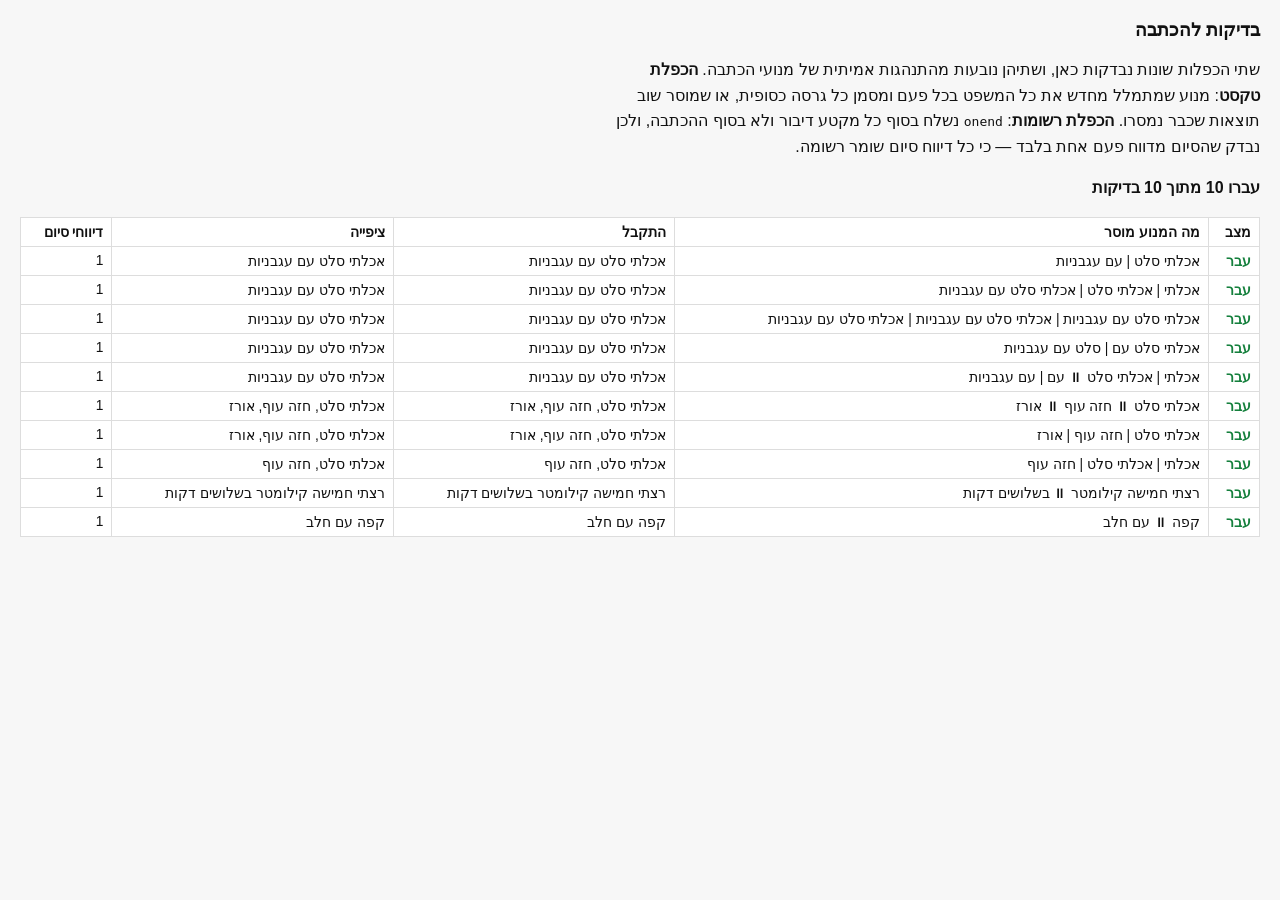
<file: test/speech-test.html>
<!DOCTYPE html>
<html lang="he" dir="rtl">
<head>
<meta charset="utf-8">
<title>בדיקות להכתבה</title>
<style>
  body { font-family: "Segoe UI", Arial, sans-serif; margin: 20px; background: #f7f7f7; color: #111; }
  h1 { font-size: 1.1rem; }
  #summary { font-weight: 700; margin: 10px 0 16px; }
  table { border-collapse: collapse; width: 100%; background: #fff; font-size: .86rem; }
  th, td { border: 1px solid #ddd; padding: 6px 8px; text-align: start; vertical-align: top; }
  tr.pass td:first-child { color: #15803d; font-weight: 700; }
  tr.fail { background: #fef2f2; }
  tr.fail td:first-child { color: #b91c1c; font-weight: 700; }
  p { max-width: 74ch; line-height: 1.6; }
</style>
</head>
<body>
<h1>בדיקות להכתבה</h1>
<p>
  שתי הכפלות שונות נבדקות כאן, ושתיהן נובעות מהתנהגות אמיתית של מנועי הכתבה.
  <strong>הכפלת טקסט</strong>: מנוע שמתמלל מחדש את כל המשפט בכל פעם ומסמן כל גרסה כסופית, או
  שמוסר שוב תוצאות שכבר נמסרו. <strong>הכפלת רשומות</strong>: <code>onend</code> נשלח בסוף כל
  מקטע דיבור ולא בסוף ההכתבה, ולכן נבדק שהסיום מדווח פעם אחת בלבד — כי כל דיווח סיום שומר רשומה.
</p>
<p id="summary">מריץ…</p>
<table>
  <thead><tr><th>מצב</th><th>מה המנוע מוסר</th><th>התקבל</th><th>ציפייה</th><th>דיווחי סיום</th></tr></thead>
  <tbody id="rows"></tbody>
</table>

<script>
/* מנוע מדומה. כל הפעלה מוסרת "מקטע דיבור" אחד ואז שולחת onend, בדיוק כפי
   שמנוע אמיתי סוגר מקטע בכל הפסקה. כשנגמרים המקטעים, המשתמש המדומה עוצר. */
function FakeRecognition() {}

FakeRecognition.prototype.start = function () {
  var self = this;
  setTimeout(function () {
    if (self.onstart) self.onstart({});

    var batch = window.FAKE_BATCHES.length ? window.FAKE_BATCHES.shift() : [];
    var delivered = [];
    batch.forEach(function (piece) {
      delivered.push({ isFinal: true, 0: { transcript: piece }, length: 1 });
      if (self.onresult) self.onresult({ resultIndex: 0, results: delivered.slice() });
    });

    /* אין עוד מה לומר — המשתמש לוחץ על עצירה, ורק אז הסיום אמיתי. */
    if (!window.FAKE_BATCHES.length) Speech.stop();
    if (self.onend) self.onend({});
  }, 0);
};

FakeRecognition.prototype.stop = function () {};
FakeRecognition.prototype.abort = function () {};
window.SpeechRecognition = FakeRecognition;
</script>

<script>
/* קוד האפליקציה נטען עם מניעת מטמון. בלי זה הבדיקות עלולות לרוץ על גרסה
   ישנה ששמורה בדפדפן או ב-CDN, ולהצהיר על מצב שאינו המצב האמיתי. */
function loadScript(src) {
  return new Promise(function (resolve, reject) {
    var tag = document.createElement('script');
    tag.src = src + '?r=' + Date.now() + Math.random();
    tag.onload = resolve;
    tag.onerror = function () { reject(new Error('נכשלה טעינת ' + src)); };
    document.head.appendChild(tag);
  });
}

loadScript('../js/lexicon.js')
  .then(function () { return loadScript('../js/parse.js'); })
  .then(function () { return loadScript('../js/speech.js'); })
  .then(function () { runTests(); })
  .catch(function (err) { document.getElementById('summary').textContent = String(err.message || err); });
</script>

<script>
var SENTENCE = 'אכלתי סלט עם עגבניות';

var CASES = [
  { name: 'מקטעים נפרדים',
    batches: [['אכלתי סלט', 'עם עגבניות']], expect: SENTENCE },

  { name: 'תמליל מצטבר',
    batches: [['אכלתי', 'אכלתי סלט', SENTENCE]], expect: SENTENCE },

  { name: 'מסירה חוזרת של אותה תוצאה',
    batches: [[SENTENCE, SENTENCE, SENTENCE]], expect: SENTENCE },

  { name: 'חפיפה בין מקטעים',
    batches: [['אכלתי סלט עם', 'סלט עם עגבניות']], expect: SENTENCE },

  { name: 'מצטבר בכל מקטע, עם הפסקה',
    batches: [['אכלתי', 'אכלתי סלט'], ['עם', 'עם עגבניות']],
    expect: SENTENCE },

  /* הפסקה בדיבור הופכת לפסיק רק כשהיא באמת מפרידה בין פריטים */
  { name: 'רשימה עם הפסקות — מתפצלת',
    batches: [['אכלתי סלט'], ['חזה עוף'], ['אורז']],
    expect: 'אכלתי סלט, חזה עוף, אורז' },

  /* המקרה של הטלפון: המנוע אינו סוגר את ההפעלה בכל הפסקה, אלא מוסר תוצאה
     סופית נוספת. גם זה גבול מקטע לכל דבר. */
  { name: 'רשימה בתוך הפעלה אחת — מתפצלת',
    batches: [['אכלתי סלט', 'חזה עוף', 'אורז']],
    expect: 'אכלתי סלט, חזה עוף, אורז' },

  { name: 'מצטבר ואז פריט חדש, בהפעלה אחת',
    batches: [['אכלתי', 'אכלתי סלט', 'חזה עוף']],
    expect: 'אכלתי סלט, חזה עוף' },

  { name: 'משפט שנחתך באמצע — לא מתפצל',
    batches: [['רצתי חמישה קילומטר'], ['בשלושים דקות']],
    expect: 'רצתי חמישה קילומטר בשלושים דקות' },

  { name: 'המשך שמתחיל ב"עם" — לא מתפצל',
    batches: [['קפה'], ['עם חלב']],
    expect: 'קפה עם חלב' }
];

function runCase(testCase) {
  return new Promise(function (resolve) {
    window.FAKE_BATCHES = testCase.batches.map(function (b) { return b.slice(); });
    var ends = [];
    Speech.start({
      onEnd: function (finalText, segments) {
        /* בדיוק מה שהאפליקציה עושה עם מה שהוכתב */
        var text = (segments && segments.length > 1)
          ? Parser.joinSegments(segments)
          : finalText;
        ends.push(Parser.collapseRepeats(text));
        /* ממתינים רגע, כדי לתפוס דיווח סיום נוסף אם הוא קיים */
        setTimeout(function () { resolve({ text: ends[0], ends: ends.length }); }, 40);
      },
      onError: function (message) { resolve({ text: 'שגיאה: ' + message, ends: ends.length }); }
    });
  });
}

function runTests() { next(0, 0); }

function next(index, passed) {
  if (index >= CASES.length) {
    document.getElementById('summary').textContent = 'עברו ' + passed + ' מתוך ' + CASES.length + ' בדיקות';
    return;
  }
  var testCase = CASES[index];
  runCase(testCase).then(function (result) {
    var ok = result.text === testCase.expect && result.ends === 1;
    var tr = document.createElement('tr');
    tr.className = ok ? 'pass' : 'fail';
    [
      ok ? 'עבר' : 'נכשל',
      testCase.batches.map(function (b) { return b.join(' | '); }).join('  ⏸  '),
      result.text,
      testCase.expect,
      String(result.ends)
    ].forEach(function (text) {
      var td = document.createElement('td');
      td.textContent = text;
      tr.appendChild(td);
    });
    document.getElementById('rows').appendChild(tr);
    next(index + 1, passed + (ok ? 1 : 0));
  });
}
</script>
</body>
</html>
</file>
<file: css/style.css>
/* הצבעים נדגמו מהאייקון: כחול-נפט עמוק (#0D4E64) וירוק התפוח (#85C65E). */
:root {
  --bg: #f1f5f7;
  --card: #ffffff;
  --text: #0d212a;
  --muted: #566c76;
  --line: #d8e3e8;
  --topbar: #0d4e64;
  --accent: #0f5e79;
  --accent-bright: #0f5e79;
  --accent-soft: #d7e7ee;
  --food: #42852a;
  --workout: #0f5e79;
  --danger: #b91c1c;
  --warn: #92400e;
  --warn-bg: #fdf0cd;
  --radius: 14px;
  --shadow: 0 1px 2px rgba(6, 40, 52, .07), 0 8px 24px rgba(6, 40, 52, .06);
}

@media (prefers-color-scheme: dark) {
  :root {
    --bg: #0a151a;
    --card: #122229;
    --text: #e5eef2;
    --muted: #96aeb8;
    --line: #22363f;
    --topbar: #082f3e;
    --accent: #12647d;
    --accent-bright: #5cc4e0;
    --accent-soft: #0d2a35;
    --food: #85c65e;
    --workout: #5cc4e0;
    --danger: #f87171;
    --warn: #fcd34d;
    --warn-bg: #3a2f10;
    --shadow: 0 1px 2px rgba(0, 0, 0, .45), 0 10px 28px rgba(0, 0, 0, .38);
  }
}

* { box-sizing: border-box; }

/* כללי ה-display שבהמשך חזקים יותר מברירת המחדל של [hidden], ולכן נדרש כאן !important. */
[hidden] { display: none !important; }

html { -webkit-text-size-adjust: 100%; }

html { overflow-x: hidden; }

body {
  margin: 0;
  /* שום תוכן ארוך לא אמור למשוך את הדף לרוחב ולהוציא כפתורים מהמסך. */
  overflow-x: hidden;
  padding: 0 0 env(safe-area-inset-bottom);
  background: var(--bg);
  color: var(--text);
  font-family: "Segoe UI", "Assistant", "Heebo", system-ui, -apple-system, Arial, sans-serif;
  font-size: 16px;
  line-height: 1.5;
}

.sr-only {
  position: absolute;
  width: 1px; height: 1px;
  margin: -1px; padding: 0;
  overflow: hidden; clip: rect(0 0 0 0);
  white-space: nowrap; border: 0;
}

/* ─────────── כותרת ─────────── */

.topbar {
  display: flex;
  align-items: center;
  gap: 12px;
  padding: 18px 16px 14px;
  background: var(--topbar);
  color: #fff;
}

.topbar h1 {
  margin: 0;
  font-size: 1.2rem;
  font-weight: 600;
  line-height: 0;
}

/* הלוגו נחתך מהאייקון עם רקע שקוף, ולכן הוא יושב ישירות על סרגל הכותרת. */
.logo {
  height: 32px;
  width: auto;
  display: block;
}

.topbar-sub {
  margin: 2px 0 0;
  font-size: .82rem;
  opacity: .85;
}

.topbar-main { flex: 1; min-width: 0; }

.icon-btn {
  flex: none;
  width: 40px; height: 40px;
  border: 0;
  border-radius: 50%;
  background: rgba(255, 255, 255, .18);
  color: #fff;
  font-size: 1.2rem;
  line-height: 1;
  cursor: pointer;
}

.icon-btn:hover { background: rgba(255, 255, 255, .3); }

main {
  max-width: 760px;
  margin: 0 auto;
  padding: 16px 12px 40px;
  display: flex;
  flex-direction: column;
  gap: 14px;
}

/* ─────────── כרטיסים ─────────── */

.card {
  background: var(--card);
  border: 1px solid var(--line);
  border-radius: var(--radius);
  box-shadow: var(--shadow);
  padding: 14px;
}

.card-title {
  display: flex;
  align-items: baseline;
  justify-content: space-between;
  gap: 8px;
  margin: 0 0 10px;
  font-size: 1rem;
  font-weight: 600;
}

.pill {
  font-size: .76rem;
  font-weight: 500;
  color: var(--muted);
  background: var(--bg);
  border: 1px solid var(--line);
  border-radius: 999px;
  padding: 2px 9px;
}

.pill:empty { display: none; }

/* ─────────── פס עדכון ─────────── */

/* נצמד לראש המסך ובצבע מלא: עדכון שלא רואים הוא עדכון שלא מתקינים. */
.update-bar {
  position: sticky;
  top: 0;
  z-index: 40;
  display: flex;
  align-items: center;
  gap: 10px;
  padding: 12px 14px;
  border: 0;
  border-radius: var(--radius);
  background: var(--accent);
  color: #fff;
  box-shadow: var(--shadow);
}

.update-bar-text {
  flex: 1;
  min-width: 0;
  font-size: .92rem;
  font-weight: 600;
}

.update-bar .primary-btn {
  background: #fff;
  color: var(--accent);
}

.update-bar .update-bar-close { color: rgba(255, 255, 255, .85); }
.update-bar .update-bar-close:hover { background: rgba(255, 255, 255, .18); color: #fff; }

.update-bar-close {
  flex: none;
  width: 28px; height: 28px;
  border: 0;
  border-radius: 50%;
  background: transparent;
  color: var(--muted);
  font-size: 1.1rem;
  line-height: 1;
  cursor: pointer;
}

.update-bar-close:hover { background: var(--card); color: var(--text); }

.update-bar.is-error {
  border: 1px solid var(--warn);
  background: var(--warn-bg);
  color: var(--warn);
}

.update-bar.is-error .update-bar-close { color: var(--warn); }

.diag-log {
  width: 100%;
  min-height: 120px;
  padding: 8px;
  border: 1px solid var(--line);
  border-radius: 9px;
  background: var(--bg);
  color: var(--text);
  font-family: Consolas, "Courier New", monospace;
  font-size: .72rem;
  line-height: 1.45;
  direction: ltr;
  text-align: left;
  white-space: pre;
  overflow: auto;
}

/* ─────────── קלט ─────────── */

.capture-row {
  display: flex;
  align-items: stretch;
  gap: 10px;
}

textarea#entryInput {
  flex: 1;
  min-width: 0;
  resize: vertical;
  min-height: 62px;
  padding: 10px 12px;
  border: 1px solid var(--line);
  border-radius: 12px;
  background: var(--bg);
  color: var(--text);
  font: inherit;
  line-height: 1.45;
}

textarea#entryInput:focus, input:focus, select:focus { outline: 2px solid var(--accent-bright); outline-offset: 1px; }

.capture-actions {
  display: flex;
  flex-direction: column;
  gap: 8px;
  flex: none;
}

.mic-btn {
  width: 56px; height: 56px;
  border: 1px solid var(--line);
  border-radius: 50%;
  background: var(--accent-soft);
  /* הסמל יורש את הצבע: שחור על רקע בהיר, בהיר במצב כהה, ולבן בזמן הקלטה. */
  color: var(--text);
  cursor: pointer;
  display: grid;
  place-items: center;
  transition: transform .12s ease, background .12s ease;
}

.mic-icon {
  width: 26px;
  height: 26px;
  fill: currentColor;
  display: block;
}

/* בזמן הקלטה המיקרופון מתחלף בריבוע עצירה. */
.mic-btn .stop-glyph { display: none; }
.mic-btn.is-listening .mic-glyph { display: none; }
.mic-btn.is-listening .stop-glyph { display: block; }

.mic-btn:hover:not(:disabled) { transform: scale(1.04); }
.mic-btn:disabled { opacity: .45; cursor: not-allowed; }

.mic-btn.is-listening {
  background: var(--danger);
  border-color: var(--danger);
  color: #fff;
  animation: pulse 1.3s infinite;
}

@keyframes pulse {
  0%, 100% { box-shadow: 0 0 0 0 rgba(185, 28, 28, .45); }
  50% { box-shadow: 0 0 0 10px rgba(185, 28, 28, 0); }
}

@media (prefers-reduced-motion: reduce) {
  .mic-btn.is-listening { animation: none; }
  .mic-btn:hover:not(:disabled) { transform: none; }
}

.mic-status {
  margin: 8px 0 0;
  min-height: 1.2em;
  font-size: .82rem;
  color: var(--muted);
}

.mic-status.is-warn { color: var(--warn); }

.primary-btn, .ghost-btn, .danger-btn {
  border-radius: 10px;
  padding: 9px 14px;
  font: inherit;
  font-weight: 600;
  cursor: pointer;
  border: 1px solid transparent;
  white-space: nowrap;
}

.primary-btn { background: var(--accent); color: #fff; }
.primary-btn:hover { filter: brightness(1.08); }

.ghost-btn { background: transparent; color: var(--text); border-color: var(--line); }
.ghost-btn:hover { background: var(--bg); }

.danger-btn { background: transparent; color: var(--danger); border-color: var(--line); }
.danger-btn:hover { background: var(--bg); }

.primary-btn:disabled, .ghost-btn:disabled, .danger-btn:disabled {
  opacity: .45;
  cursor: not-allowed;
  filter: none;
}

.primary-btn.small, .ghost-btn.small, .danger-btn.small {
  padding: 6px 11px;
  font-size: .85rem;
  font-weight: 500;
}

.hints {
  display: flex;
  flex-wrap: wrap;
  align-items: center;
  gap: 6px;
  margin-top: 10px;
}

.hint-label {
  font-size: .78rem;
  color: var(--muted);
}

.chip {
  border: 1px solid var(--line);
  background: var(--bg);
  color: var(--text);
  border-radius: 999px;
  padding: 4px 10px;
  font: inherit;
  font-size: .8rem;
  cursor: pointer;
  /* תקרה קבועה, לא 100%: ההורה הוא inline-flex שמתרחב לפי התוכן, ולכן
     אחוזים לא היו מגבילים שם דבר ושם ארוך מתח את הדף כולו. */
  max-width: 260px;
  overflow: hidden;
  text-overflow: ellipsis;
  white-space: nowrap;
}

.chip:hover { border-color: var(--accent-bright); }
.chip-mini { padding: 3px 9px; font-size: .78rem; }

.recent-chips {
  display: inline-flex;
  flex-wrap: wrap;
  gap: 6px;
  max-width: 100%;
  overflow: hidden;
}

/* טקסט ארוך במיוחד — למשל רשומה שנוצרה מהכפלה של ההכתבה — חייב להישבר. */
.entry-name,
.raw-line,
.dialog-note,
.update-bar-text,
.draft-ask,
.day-head,
.empty {
  word-break: break-word;
  overflow-wrap: anywhere;
}

/* ─────────── כרטיסי השלמה ─────────── */

.drafts { border-color: var(--accent); }

.drafts-note, .dialog-note {
  margin: 0 0 10px;
  font-size: .84rem;
  color: var(--muted);
}

.draft-list { display: flex; flex-direction: column; gap: 10px; }

.draft {
  border: 1px solid var(--line);
  border-radius: 12px;
  padding: 10px;
  background: var(--bg);
}

.draft.is-missing {
  border-color: var(--warn);
  background: var(--warn-bg);
}

.draft-top {
  display: flex;
  gap: 8px;
  align-items: center;
}

.type-toggle { display: flex; flex: none; }

.type-btn {
  border: 1px solid var(--line);
  background: var(--card);
  color: var(--muted);
  font: inherit;
  font-size: .8rem;
  padding: 5px 9px;
  cursor: pointer;
}

.type-btn:first-child { border-radius: 0 9px 9px 0; }
.type-btn:last-child { border-radius: 9px 0 0 9px; border-inline-start: 0; }

.type-btn.is-active {
  background: var(--accent);
  border-color: var(--accent);
  color: #fff;
}

.draft-name {
  flex: 1;
  min-width: 0;
  padding: 7px 10px;
  border: 1px solid var(--line);
  border-radius: 9px;
  background: var(--card);
  color: var(--text);
  font: inherit;
  font-weight: 600;
}

.draft-ask {
  margin: 8px 0 6px;
  font-size: .86rem;
  font-weight: 600;
  color: var(--warn);
}

.draft-fields {
  display: flex;
  flex-wrap: wrap;
  align-items: center;
  gap: 8px;
  margin-top: 4px;
}

.field-inline {
  display: inline-flex;
  align-items: center;
  gap: 5px;
}

.inline-label { font-size: .8rem; color: var(--muted); }

.draft-end { font-size: .82rem; color: var(--muted); align-self: center; }

input.num, input.time, input.date, select.unit {
  padding: 7px 9px;
  border: 1px solid var(--line);
  border-radius: 9px;
  background: var(--card);
  color: var(--text);
  font: inherit;
  font-size: .9rem;
}

/* רוחב לפי התוכן ולא ברירת המחדל של שדה טקסט: בטלפון שדה תאריך ברוחב מלא
   דחק את שאר השדות לשורות נפרדות. */
input.num { width: 76px; }
input.date { width: 7.4em; flex: none; }
input.time { width: 5.2em; flex: none; }

input.num.needs {
  border-color: var(--warn);
  box-shadow: 0 0 0 2px rgba(146, 64, 14, .12);
}

.quick { display: flex; flex-wrap: wrap; gap: 5px; }

.draft-time {
  display: flex;
  align-items: center;
  flex-wrap: wrap;
  gap: 6px;
  margin-top: 8px;
}

.draft-time-label { font-size: .8rem; color: var(--muted); }

.draft-actions {
  display: flex;
  flex-wrap: wrap;
  gap: 6px;
  margin-top: 10px;
}

.drafts-footer {
  display: flex;
  gap: 8px;
  margin-top: 12px;
}

.raw-line {
  margin: 8px 0 0;
  font-size: .8rem;
  color: var(--muted);
  font-style: italic;
}

/* ─────────── סיכום ─────────── */

.stat-grid {
  display: grid;
  grid-template-columns: repeat(3, 1fr);
  gap: 8px;
}

.stat {
  display: flex;
  flex-direction: column;
  align-items: center;
  gap: 2px;
  padding: 10px 4px;
  border: 1px solid var(--line);
  border-radius: 12px;
  background: var(--bg);
}

.stat-num { font-size: 1.3rem; font-weight: 700; }
.stat-label { font-size: .74rem; color: var(--muted); text-align: center; }

.week-bars { margin-top: 12px; }

.week-bars-inner {
  display: flex;
  align-items: flex-end;
  gap: 6px;
  height: 64px;
}

.bar {
  flex: 1;
  display: flex;
  flex-direction: column;
  justify-content: flex-end;
  align-items: center;
  gap: 4px;
  height: 100%;
}

.bar-fill {
  width: 100%;
  border-radius: 6px 6px 0 0;
  background: var(--line);
  min-height: 3px;
}

.bar.has-value .bar-fill { background: var(--workout); }

.bar-label { font-size: .7rem; color: var(--muted); }

.week-caption {
  margin: 6px 0 0;
  font-size: .76rem;
  color: var(--muted);
  text-align: center;
}

/* ─────────── יומן ─────────── */

.filters {
  display: flex;
  flex-wrap: wrap;
  gap: 8px;
  margin-bottom: 10px;
}

.tabs { display: flex; }

.tab {
  border: 1px solid var(--line);
  background: var(--bg);
  color: var(--muted);
  font: inherit;
  font-size: .86rem;
  padding: 6px 12px;
  cursor: pointer;
}

.tab:first-child { border-radius: 0 10px 10px 0; }
.tab:last-child { border-radius: 10px 0 0 10px; }
.tab:not(:first-child) { border-inline-start: 0; }

.tab.is-active {
  background: var(--accent);
  border-color: var(--accent);
  color: #fff;
}

.search, .range {
  padding: 7px 10px;
  border: 1px solid var(--line);
  border-radius: 10px;
  background: var(--bg);
  color: var(--text);
  font: inherit;
  font-size: .88rem;
}

.search { flex: 1; min-width: 130px; }

.log-list { display: flex; flex-direction: column; }

.day-head {
  margin: 14px 0 6px;
  font-size: .82rem;
  font-weight: 600;
  color: var(--muted);
  padding-bottom: 4px;
  border-bottom: 1px solid var(--line);
}

.day-head:first-child { margin-top: 0; }

.entry {
  display: flex;
  align-items: center;
  gap: 10px;
  width: 100%;
  text-align: start;
  padding: 9px 6px;
  border: 0;
  border-bottom: 1px solid var(--line);
  background: transparent;
  color: inherit;
  font: inherit;
  cursor: pointer;
}

.entry:hover { background: var(--bg); }

.entry-time {
  flex: none;
  width: 44px;
  font-variant-numeric: tabular-nums;
  font-size: .84rem;
  color: var(--muted);
}

.entry-icon { flex: none; font-size: 1.05rem; }

.entry-body { flex: 1; min-width: 0; display: flex; flex-direction: column; }

.entry-name { font-weight: 600; }

.entry-meta {
  font-size: .82rem;
  color: var(--muted);
  overflow: hidden;
  text-overflow: ellipsis;
  white-space: nowrap;
}

.entry-food .entry-name { color: var(--food); }
.entry-workout .entry-name { color: var(--workout); }

.entry-edit { flex: none; color: var(--muted); font-size: .9rem; }

.empty {
  margin: 12px 0 0;
  text-align: center;
  color: var(--muted);
  font-size: .88rem;
}

/* ─────────── דיאלוגים ─────────── */

.sheet {
  width: min(520px, calc(100vw - 24px));
  max-height: 88vh;
  overflow: auto;
  border: 1px solid var(--line);
  border-radius: var(--radius);
  background: var(--card);
  color: var(--text);
  padding: 16px;
}

.sheet::backdrop { background: rgba(10, 18, 17, .5); }

/* דפדפן שאינו תומך ב-<dialog> מתייחס אליו כאל אלמנט רגיל, ולכן הוא היה מוצג
   תמיד. שתי השורות הבאות נותנות לו התנהגות של חלון גם שם. */
.sheet:not([open]) { display: none; }

/* במסלול הזה לא מנסים למרכז חלון צף: מסך מלא שנגלל, בלי חישובי מיקום
   ובלי גלילה בתוך אלמנט קבוע, שני דברים ששבורים בדפדפנים ישנים. */
.sheet.is-fallback[open] {
  position: fixed;
  top: 0;
  right: 0;
  bottom: 0;
  left: 0;
  width: auto;
  height: auto;
  max-width: none;
  max-height: none;
  margin: 0;
  border: 0;
  border-radius: 0;
  padding: 16px;
  padding-top: 8px;
  overflow-y: auto;
  overflow-x: hidden;
  -webkit-overflow-scrolling: touch;
  z-index: 60;
  /* מקום לכפתור הסגירה המקובע */
  padding-top: 62px;
}

/* כפתור סגירה שנוסף רק במסלול הזה. הוא מקובע לפינת המסך, כדי ששום תוכן
   רחב לא יוכל לדחוף אותו אל מחוץ לתצוגה. */
.sheet-close {
  display: none;
  position: fixed;
  top: 10px;
  left: 10px;
  z-index: 70;
  width: 44px;
  height: 44px;
  box-shadow: var(--shadow);
  border: 1px solid var(--line);
  border-radius: 50%;
  background: var(--bg);
  color: var(--text);
  font-size: 1.4rem;
  line-height: 1;
  cursor: pointer;
}

.sheet.is-fallback .sheet-close { display: block; }

.field { display: flex; flex-direction: column; gap: 4px; margin-bottom: 10px; flex: 1; }

.field label { font-size: .8rem; color: var(--muted); }

.field input, .field select {
  padding: 8px 10px;
  border: 1px solid var(--line);
  border-radius: 9px;
  background: var(--bg);
  color: var(--text);
  font: inherit;
}

.field-row { display: flex; gap: 10px; }

/* גם בחלון העריכה השדות נמדדים לפי מה שנכנס בהם, ולא נמתחים על כל הטור. */
#editDate, #exportFrom, #exportTo { max-width: 8.6em; }
#editTime { max-width: 6.2em; }
#editAmount, #editCalories, #editDuration, #editDistance, #editSets, #editReps { max-width: 7.5em; }

.field-group {
  border: 1px solid var(--line);
  border-radius: 12px;
  padding: 10px 12px 2px;
  margin: 0 0 12px;
}

.field-group legend { font-size: .8rem; color: var(--muted); padding: 0 4px; }

.sheet-footer, .data-actions {
  display: flex;
  flex-wrap: wrap;
  gap: 8px;
  margin-top: 12px;
}

.data-actions { flex-direction: column; }

.file-btn {
  text-align: center;
  display: block;
}

.toast {
  position: fixed;
  inset-block-end: 18px;
  inset-inline-start: 50%;
  transform: translateX(50%) translateY(10px);
  max-width: calc(100vw - 32px);
  background: var(--text);
  color: var(--bg);
  padding: 10px 16px;
  border-radius: 999px;
  font-size: .88rem;
  box-shadow: var(--shadow);
  opacity: 0;
  transition: opacity .2s ease, transform .2s ease;
  z-index: 50;
}

.toast.is-visible { opacity: 1; transform: translateX(50%) translateY(0); }

@media (max-width: 560px) {
  .stat-grid { grid-template-columns: repeat(3, 1fr); }
  /* בטלפון תיבת הטקסט תופסת שורה שלמה, והכפתורים יושבים מתחתיה. */
  .capture-row { flex-direction: column; }
  .capture-actions { flex-direction: row; align-items: center; }
  .capture-actions .primary-btn { flex: 1; }
  .mic-btn { width: 52px; height: 52px; }
  .search { min-width: 100%; order: 3; }
}
</file>
